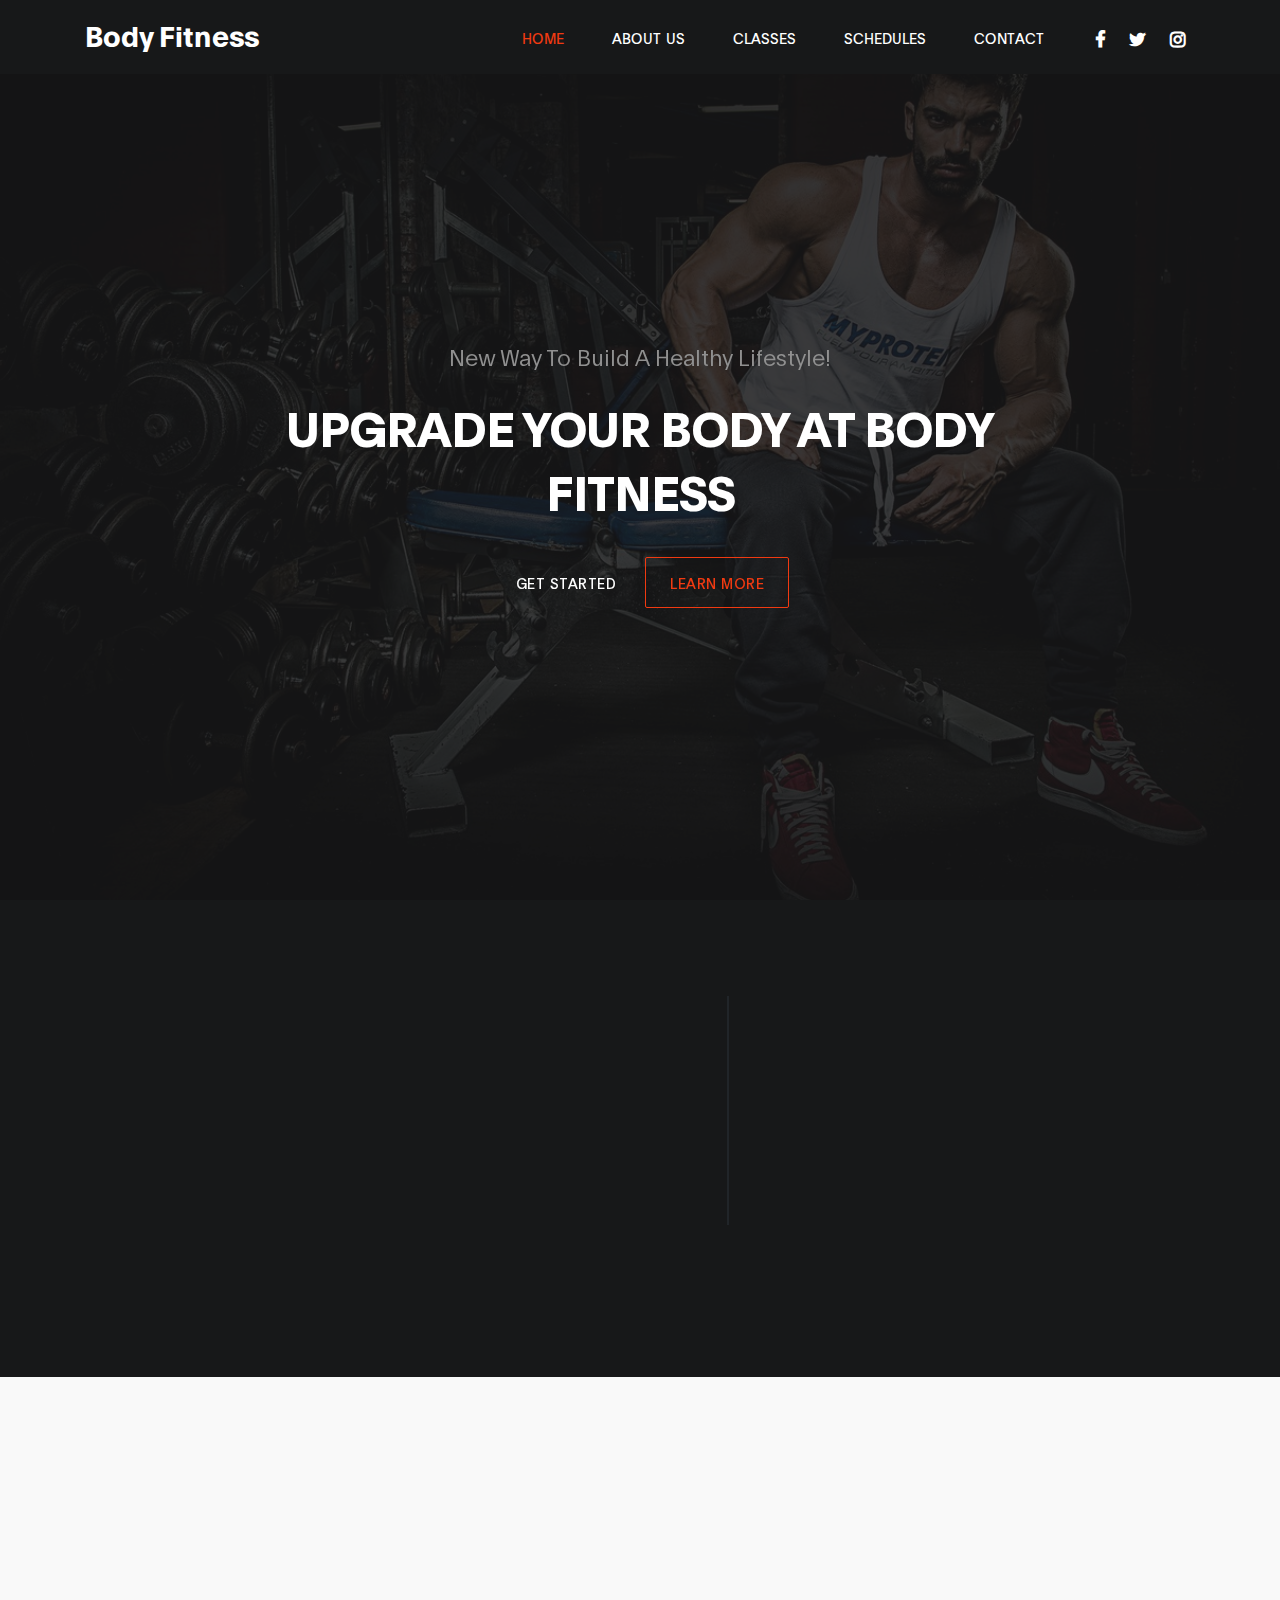
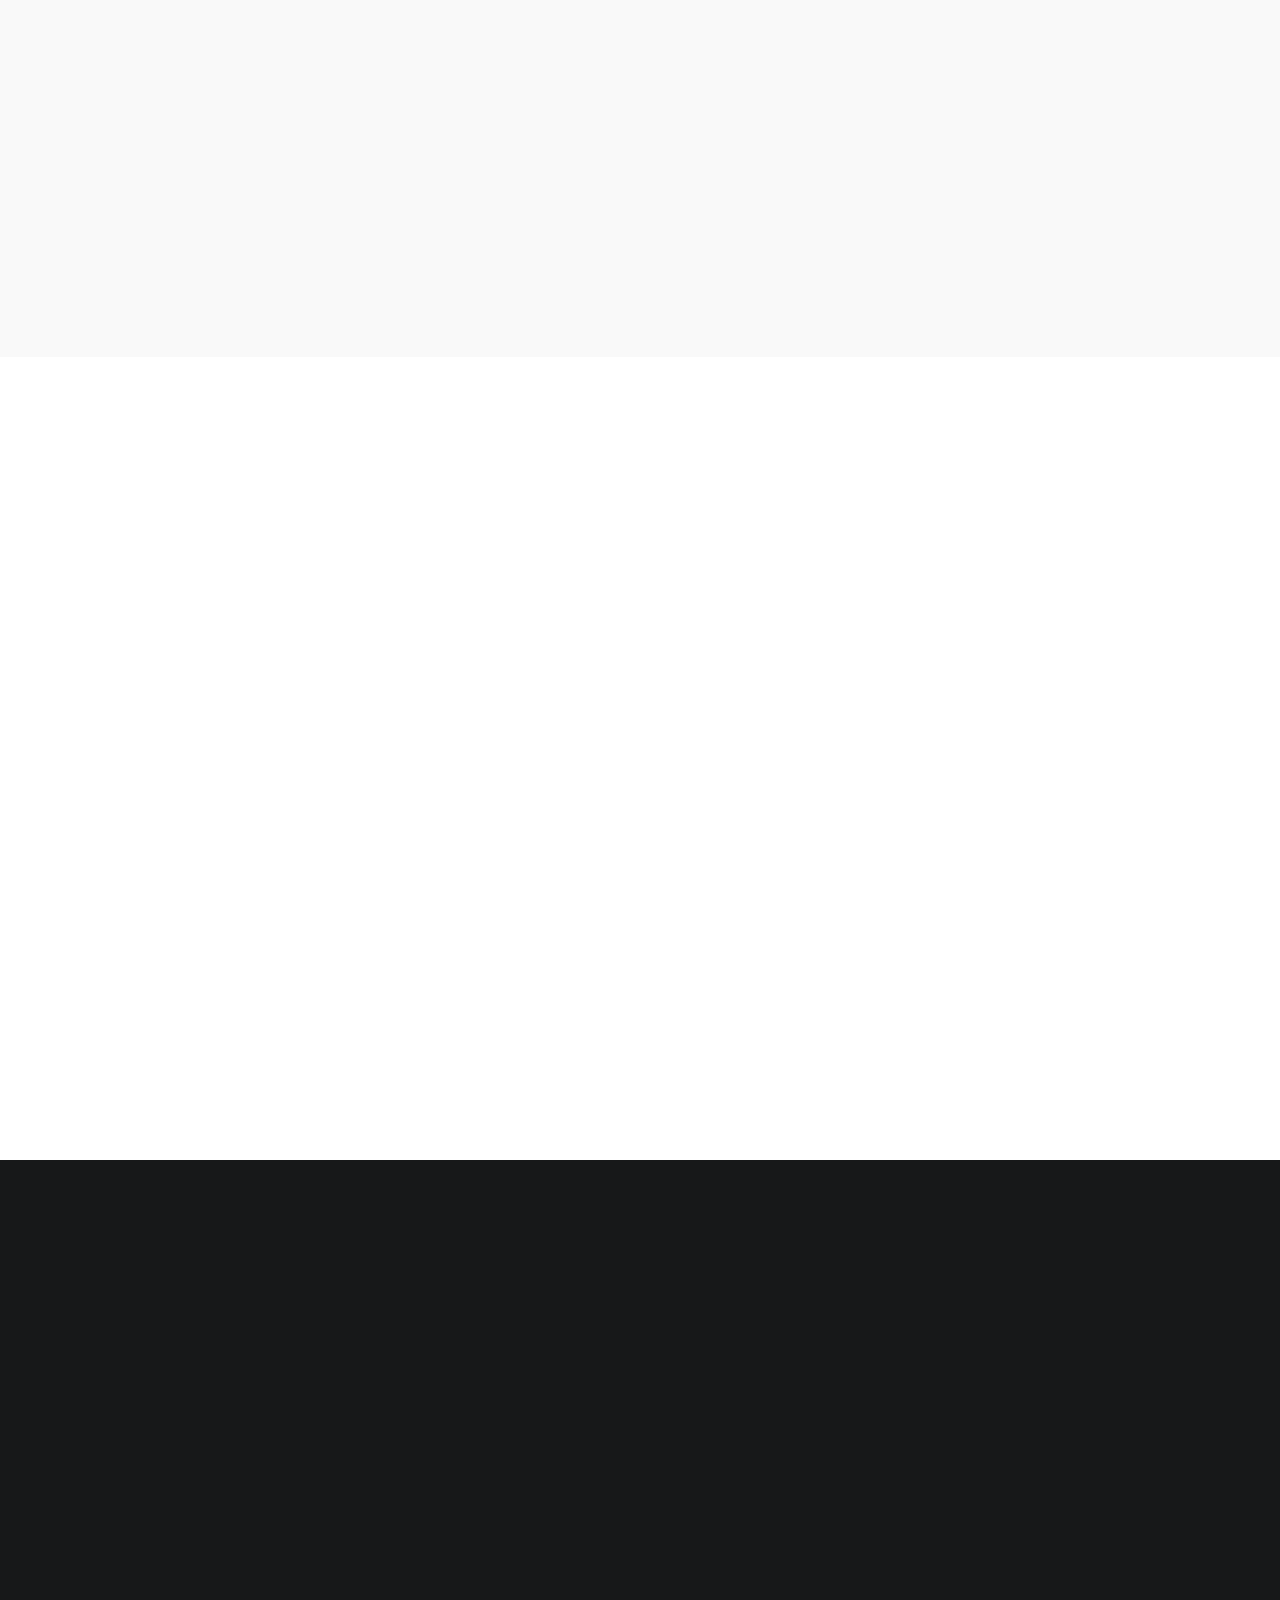
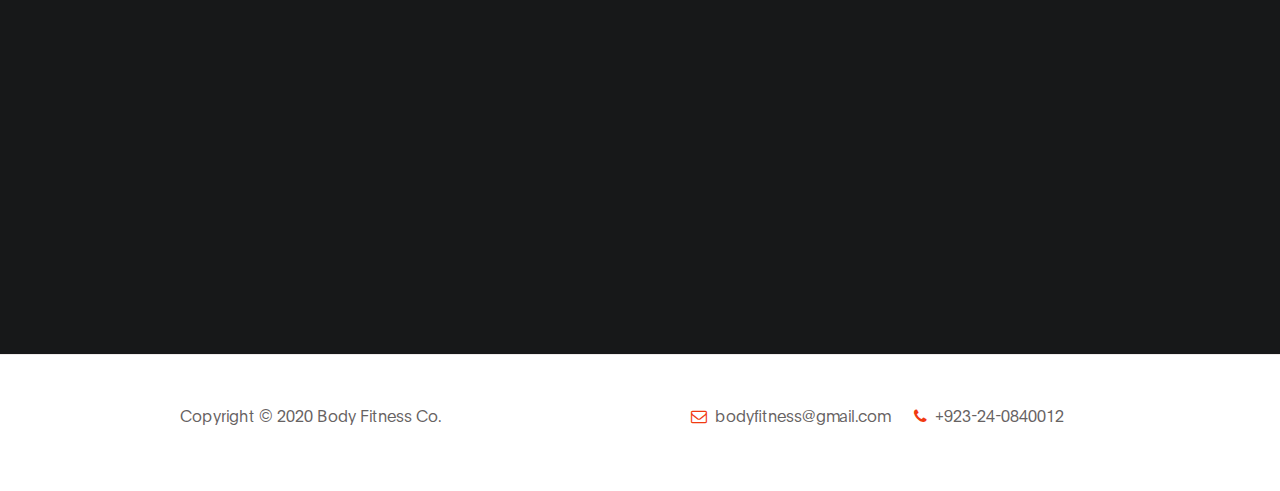
<file: index.html>
<!DOCTYPE html>
<html lang="en">
<head>

     <title>Body Fitness </title>

     <meta charset="UTF-8">
     <meta http-equiv="X-UA-Compatible" content="IE=Edge">
     <meta name="description" content="">
     <meta name="keywords" content="">
     <meta name="author" content="">
     <meta name="viewport" content="width=device-width, initial-scale=1, maximum-scale=1">

     <link rel="stylesheet" href="css/bootstrap.min.css">
     <link rel="stylesheet" href="css/font-awesome.min.css">
     <link rel="stylesheet" href="css/aos.css">

     <!-- MAIN CSS -->
     <link rel="stylesheet" href="css/tooplate-gymso-style.css">

</head>
<body data-spy="scroll" data-target="#navbarNav" data-offset="50">

    <!-- MENU BAR -->
    <nav class="navbar navbar-expand-lg fixed-top">
        <div class="container">

            <a class="navbar-brand" href="index.html">Body Fitness</a>

            <button class="navbar-toggler" type="button" data-toggle="collapse" data-target="#navbarNav" aria-controls="navbarNav" aria-expanded="false"
                aria-label="Toggle navigation">
                <span class="navbar-toggler-icon"></span>
            </button>

            <div class="collapse navbar-collapse" id="navbarNav">
                <ul class="navbar-nav ml-lg-auto">
                    <li class="nav-item">
                        <a href="#home" class="nav-link smoothScroll">Home</a>
                    </li>

                    <li class="nav-item">
                        <a href="#about" class="nav-link smoothScroll">About Us</a>
                    </li>

                    <li class="nav-item">
                        <a href="#class" class="nav-link smoothScroll">Classes</a>
                    </li>

                    <li class="nav-item">
                        <a href="#schedule" class="nav-link smoothScroll">Schedules</a>
                    </li>

                    <li class="nav-item">
                        <a href="contact.html" class="nav-link smoothScroll">Contact</a>
                    </li>
                </ul>

                <ul class="social-icon ml-lg-3">
                    <li><a href="https://fb.com/bodyshape" class="fa fa-facebook"></a></li>
                    <li><a href="#" class="fa fa-twitter"></a></li>
                    <li><a href="#" class="fa fa-instagram"></a></li>
                </ul>
            </div>

        </div>
    </nav>


     <!-- HERO -->
     <section class="hero d-flex flex-column justify-content-center align-items-center" id="home">

            <div class="bg-overlay"></div>

               <div class="container">
                    <div class="row">

                         <div class="col-lg-8 col-md-10 mx-auto col-12">
                              <div class="hero-text mt-5 text-center">

                                    <h6 data-aos="fade-up" data-aos-delay="300">New Way To Build A Healthy Lifestyle!</h6>

                                    <h1 class="text-white" data-aos="fade-up" data-aos-delay="500">Upgrade your body at Body Fitness</h1>

                                    <a href="#feature" class="btn custom-btn mt-3" data-aos="fade-up" data-aos-delay="600">Get started</a>

                                    <a href="#about" class="btn custom-btn bordered mt-3" data-aos="fade-up" data-aos-delay="700">Learn more</a>
                                   
                              </div>
                         </div>

                    </div>
               </div>
     </section>


     <section class="feature" id="feature">
        <div class="container">
            <div class="row">

                <div class="d-flex flex-column justify-content-center ml-lg-auto mr-lg-5 col-lg-5 col-md-6 col-12">
                    <h2 class="mb-3 text-white" data-aos="fade-up">New to the Body Fitness?</h2>

                    <h6 class="mb-4 text-white" data-aos="fade-up">Your membership is up to 1 month FREE (5000 PKR per month)</h6>

                    <p data-aos="fade-up" data-aos-delay="200">Body Fitness features the best state-of-the-art strength and cardio equipment, and personal training classes that get you on track when you're not.</p>

                    <a href="#" class="btn custom-btn bg-color mt-3" data-aos="fade-up" data-aos-delay="300" data-toggle="modal" data-target="#membershipForm">Become a member today</a>
                </div>

                <div class="mr-lg-auto mt-3 col-lg-4 col-md-6 col-12">
                     <div class="about-working-hours">
                          <div>

                                <h2 class="mb-4 text-white" data-aos="fade-up" data-aos-delay="500">Working hours</h2>

                               <strong class="d-block" data-aos="fade-up" data-aos-delay="600">Sunday : Closed</strong>

                               <strong class="mt-3 d-block" data-aos="fade-up" data-aos-delay="700">Monday - Friday</strong>

                                <p data-aos="fade-up" data-aos-delay="800">7:00 AM - 10:00 PM</p>

                                <strong class="mt-3 d-block" data-aos="fade-up" data-aos-delay="700">Saturday</strong>

                                <p data-aos="fade-up" data-aos-delay="800">6:00 AM - 4:00 PM</p>
                               </div>
                          </div>
                     </div>
                </div>

            </div>
        </div>
    </section>


     <!-- ABOUT -->
     <section class="about section" id="about">
               <div class="container">
                    <div class="row">

                            <div class="mt-lg-5 mb-lg-0 mb-4 col-lg-5 col-md-10 mx-auto col-12">
                                <h2 class="mb-4" data-aos="fade-up" data-aos-delay="300">Hello, we are Body Fitness</h2>

                                <p data-aos="fade-up" data-aos-delay="400">We Body Fitness features you best environment with all facilities which enables your body to be healthy and fit.</p>

                                <p data-aos="fade-up" data-aos-delay="500">If you have any query regarding our gym environment and facilities, Do Contact us immediately. Thank you !</p>

                            </div>

                            <div class="ml-lg-auto col-lg-3 col-md-6 col-12" data-aos="fade-up" data-aos-delay="700">
                                <div class="team-thumb">
                                    <img src="images/team/team-image.jpg" class="img-fluid" alt="Trainer">

                                    <div class="team-info d-flex flex-column">

                                        <h3>Maryam</h3>
                                        <span>Yoga Instructor</span>

                                        <ul class="social-icon mt-3">
                                            <li><a href="#" class="fa fa-twitter"></a></li>
                                            <li><a href="#" class="fa fa-instagram"></a></li>
                                        </ul>
                                    </div>
                                </div>
                            </div>

                            <div class="mr-lg-auto mt-5 mt-lg-0 mt-md-0 col-lg-3 col-md-6 col-12" data-aos="fade-up" data-aos-delay="800">
                                <div class="team-thumb">
                                    <img src="images/team/team-image01.jpg" class="img-fluid" alt="Trainer">

                                    <div class="team-info d-flex flex-column">

                                        <h3>Ahmed</h3>
                                        <span>Body trainer</span>

                                        <ul class="social-icon mt-3">
                                            <li><a href="#" class="fa fa-instagram"></a></li>
                                            <li><a href="#" class="fa fa-facebook"></a></li>
                                        </ul>
                                    </div>
                                </div>
                            </div>

                    </div>
               </div>
     </section>


     <!-- CLASS -->
     <section class="class section" id="class">
               <div class="container">
                    <div class="row">

                            <div class="col-lg-12 col-12 text-center mb-5">
                                <h6 data-aos="fade-up">Get A Perfect Body</h6>

                                <h2 data-aos="fade-up" data-aos-delay="200">Our Training Classes</h2>
                             </div>

                            <div class="col-lg-4 col-md-6 col-12" data-aos="fade-up" data-aos-delay="400">
                                <div class="class-thumb">
                                    <img src="images/class/yoga-class.jpg" class="img-fluid" alt="Class">

                                    <div class="class-info">
                                        <h3 class="mb-1">Yoga</h3>

                                        <span><strong>Trained by</strong> - Maryam</span>

                                        <span class="class-price">2000PR</span>

                                        <p class="mt-3">Yoga relaxes your mind.</p>
                                    </div>
                                </div>
                            </div>

                            <div class="mt-5 mt-lg-0 mt-md-0 col-lg-4 col-md-6 col-12" data-aos="fade-up" data-aos-delay="500">
                                <div class="class-thumb">
                                    <img src="images/class/crossfit-class.jpg" class="img-fluid" alt="Class">

                                    <div class="class-info">
                                        <h3 class="mb-1">Aerobic</h3>

                                        <span><strong>Trained by</strong> - Ayesha</span>

                                        <span class="class-price">2000PR</span>

                                        <p class="mt-3">Aerobics improves cardiovascular efficiency</p>
                                    </div>
                                </div>
                            </div>

                            <div class="mt-5 mt-lg-0 col-lg-4 col-md-6 col-12" data-aos="fade-up" data-aos-delay="600">
                                <div class="class-thumb">
                                    <img src="images/class/cardio-class.jpg" class="img-fluid" alt="Class">

                                    <div class="class-info">
                                        <h3 class="mb-1">Cardio</h3>

                                        <span><strong>Trained by</strong> - Saif</span>

                                        <span class="class-price">1000PR</span>

                                        <p class="mt-3">Cardio helps regulating blood sugar and reduces asthma symptoms.</p>
                                    </div>
                                </div>
                            </div>

                    </div>
               </div>
     </section>


     <!-- SCHEDULE -->
     <section class="schedule section" id="schedule">
               <div class="container">
                    <div class="row">

                            <div class="col-lg-12 col-12 text-center">
                                <h6 data-aos="fade-up">Our Weekly GYM Schedule</h6>

                                <h2 class="text-white" data-aos="fade-up" data-aos-delay="200">Workout Timetable</h2>
                             </div>

                             <div class="col-lg-12 py-5 col-md-12 col-12">
                                 <table class="table table-bordered table-responsive schedule-table" data-aos="fade-up" data-aos-delay="300">

                                     <thead class="thead-light">
                                         <th><i class="fa fa-calendar"></i></th>
                                         <th>Mon</th>
                                         <th>Tue</th>
                                         <th>Wed</th>
                                         <th>Thu</th>
                                         <th>Fri</th>
                                         <th>Sat</th>
                                     </thead>

                                     <tbody>
                                         <tr>
                                            <td><small>7:00 am</small></td>
                                            <td>
                                                <strong>Cardio</strong>
                                                <span>7:00 am - 9:00 am</span>
                                            </td>
                                            <td>
                                                <strong>Power Fitness</strong>
                                                <span>7:00 am - 9:00 am</span>
                                            </td>
                                            <td></td>
                                            <td></td>
                                            <td>
                                                <strong>Yoga Section</strong>
                                                <span>7:00 am - 9:00 am</span>
                                            </td>
                                         </tr>

                                         <tr>
                                            <td><small>9:00 am</small></td>
                                            <td></td>
                                            <td></td>
                                            <td>
                                                <strong>Boxing</strong>
                                                <span>8:00 am - 9:00 am</span>
                                            </td>
                                            <td>
                                                <strong>Aerobic</strong>
                                                <span>8:00 am - 9:00 am</span>
                                            </td>
                                            <td></td>
                                            <td>
                                                <strong>Cardio</strong>
                                                <span>8:00 am - 9:00 am</span>
                                            </td>
                                         </tr>

                                         <tr>
                                            <td><small>11:00 am</small></td>
                                            <td></td>
                                            <td>
                                                <strong>Boxing</strong>
                                                <span>11:00 am - 2:00 pm</span>
                                            </td>
                                            <td>
                                                <strong>Aerobic</strong>
                                                <span>11:30 am - 3:30 pm</span>
                                            </td>
                                            <td></td>
                                            <td>
                                                <strong>Body work</strong>
                                                <span>11:50 am - 5:20 pm</span>
                                            </td>
                                         </tr>

                                         <tr>
                                            <td><small>2:00 pm</small></td>
                                            <td>
                                                <strong>Boxing</strong>
                                                <span>2:00 pm - 4:00 pm</span>
                                            </td>
                                            <td>
                                                <strong>Power lifting</strong>
                                                <span>3:00 pm - 6:00 pm</span>
                                            </td>
                                            <td></td>
                                            <td>
                                                <strong>Cardio</strong>
                                                <span>6:00 pm - 9:00 pm</span>
                                            </td>
                                            <td></td>
                                            <td>
                                                <strong>Crossfit</strong>
                                                <span>5:00 pm - 7:00 pm</span>
                                            </td>
                                         </tr>
                                     </tbody>
                                 </table>
                             </div>

                    </div>
               </div>
     </section>


     


     <!-- FOOTER -->
     <footer class="site-footer">
          <div class="container">
               <div class="row">

                    <div class="ml-auto col-lg-4 col-md-5">
                        <p class="copyright-text">Copyright &copy; 2020 Body Fitness Co.
                        
                        </p>
                    </div>

                    <div class="d-flex justify-content-center mx-auto col-lg-5 col-md-7 col-12">
                        <p class="mr-4">
                            <i class="fa fa-envelope-o mr-1"></i>
                            <a href="#">bodyfitness@gmail.com</a>
                        </p>

                        <p><i class="fa fa-phone mr-1"></i> +923-24-0840012</p>
                    </div>
                    
               </div>
          </div>
     </footer>

    <!-- Modal -->
    <div class="modal fade" id="membershipForm" tabindex="-1" role="dialog" aria-labelledby="membershipFormLabel" aria-hidden="true">
      <div class="modal-dialog" role="document">

        <div class="modal-content">
          <div class="modal-header">

            <h2 class="modal-title" id="membershipFormLabel">Membership Form</h2>

            <button type="button" class="close" data-dismiss="modal" aria-label="Close">
              <span aria-hidden="true">&times;</span>
            </button>
          </div>

          <div class="modal-body">
            <form class="membership-form webform" role="form">
                <input type="text" class="form-control" name="cf-name" placeholder="Wahaj Aslam">

                <input type="email" class="form-control" name="cf-email" placeholder="wahajaslam@gmail.com">

                <input type="tel" class="form-control" name="cf-phone" placeholder="123-456-7890" pattern="[0-9]{3}-[0-9]{3}-[0-9]{4}" required>

                <textarea class="form-control" rows="3" name="cf-message" placeholder="Additional Message"></textarea>

                <button type="submit" class="form-control" id="submit-button" name="submit">Submit Button</button>

                <div class="custom-control custom-checkbox">
                    <input type="checkbox" class="custom-control-input" id="signup-agree">
                    <label class="custom-control-label text-small text-muted" for="signup-agree">I agree to the <a href="#">Terms &amp;Conditions</a>
                    </label>
                </div>
            </form>
          </div>

          <div class="modal-footer"></div>

        </div>
      </div>
    </div>

     <!-- SCRIPTS -->
     <script src="js/jquery.min.js"></script>
     <script src="js/bootstrap.min.js"></script>
     <script src="js/aos.js"></script>
     <script src="js/smoothscroll.js"></script>
     <script src="js/custom.js"></script>

</body>
</html>
</file>
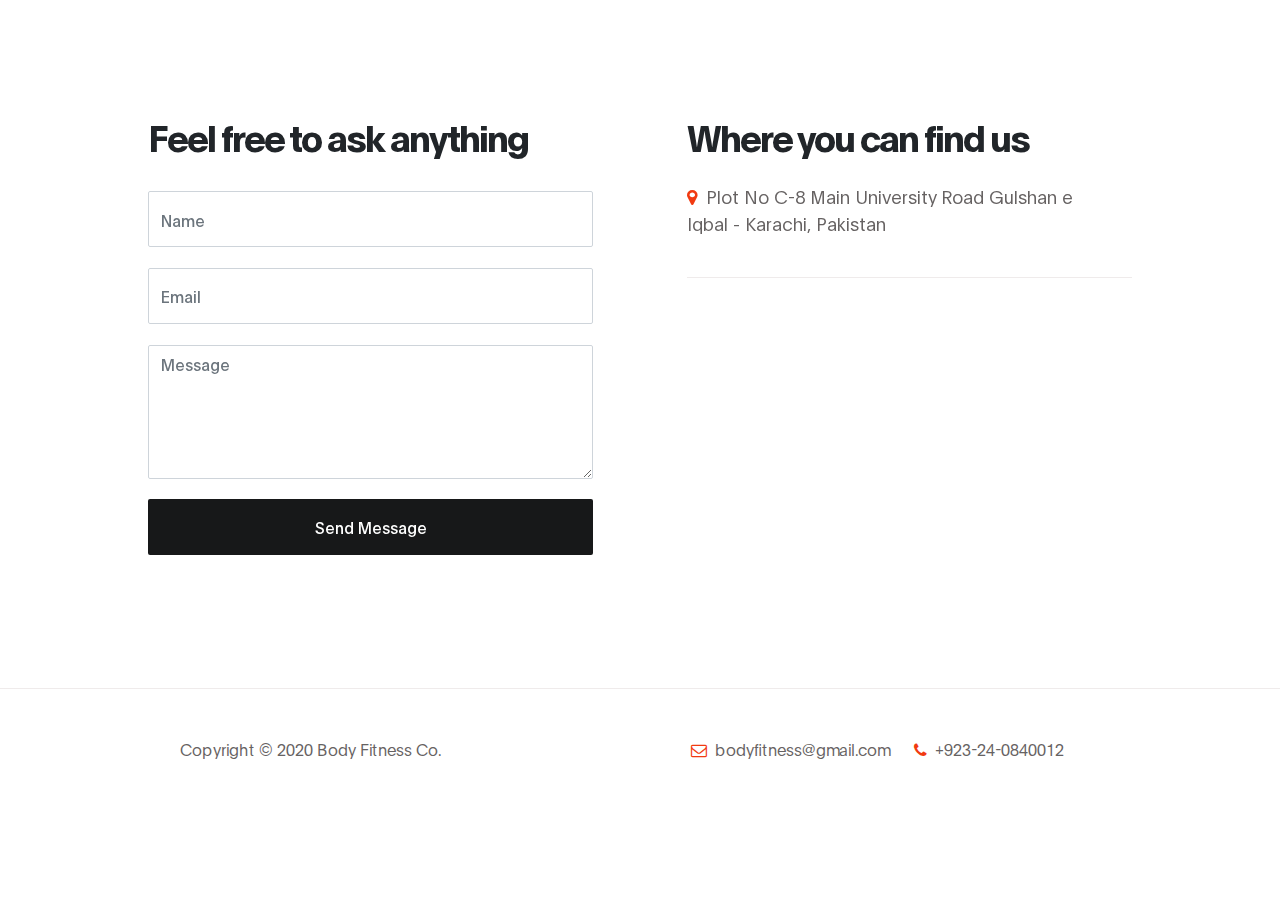
<file: contact.html>
<!-- CONTACT -->
 <head>

    <title>Body Fitness</title>

    <meta charset="UTF-8">
    <meta http-equiv="X-UA-Compatible" content="IE=Edge">
    <meta name="description" content="">
    <meta name="keywords" content="">
    <meta name="author" content="">
    <meta name="viewport" content="width=device-width, initial-scale=1, maximum-scale=1">

    <link rel="stylesheet" href="css/bootstrap.min.css">
    <link rel="stylesheet" href="css/font-awesome.min.css">
    <link rel="stylesheet" href="css/aos.css">

    
    <link rel="stylesheet" href="css/tooplate-gymso-style.css">

</head>
 <body>
 <section class="contact section" id="contact">
    <div class="container">
         <div class="row">

              <div class="ml-auto col-lg-5 col-md-6 col-12">
                  <h2 class="mb-4 pb-2" data-aos="fade-up" data-aos-delay="200">Feel free to ask anything</h2>

                  <form action="#" method="post" class="contact-form webform" data-aos="fade-up" data-aos-delay="400" role="form">
                      <input type="text" class="form-control" name="cf-name" placeholder="Name">

                      <input type="email" class="form-control" name="cf-email" placeholder="Email">

                      <textarea class="form-control" rows="5" name="cf-message" placeholder="Message"></textarea>

                      <button type="submit" class="form-control" id="submit-button" name="submit">Send Message</button>
                  </form>
              </div>

              <div class="mx-auto mt-4 mt-lg-0 mt-md-0 col-lg-5 col-md-6 col-12">
                  <h2 class="mb-4" data-aos="fade-up" data-aos-delay="600">Where you can <span>find us</span></h2>

                  <p data-aos="fade-up" data-aos-delay="800"><i class="fa fa-map-marker mr-1"></i> Plot No C-8 Main University Road Gulshan e Iqbal - Karachi, Pakistan</p>

                  <div class="google-map" data-aos="fade-up" data-aos-delay="900">
                    <iframe src="https://www.google.com/maps/embed?pb=!1m18!1m12!1m3!1d3618.6024062452816!2d67.08645961447854!3d24.911540149344685!2m3!1f0!2f0!3f0!3m2!1i1024!2i768!4f13.1!3m3!1m2!1s0x3eb338d9fe623b5d%3A0x20a2fba6329c561c!2sUniversity%20Rd%2C%20Block%209%20Gulshan-e-Iqbal%2C%20Karachi%2C%20Karachi%20City%2C%20Sindh%2C%20Pakistan!5e0!3m2!1sen!2s!4v1603796740541!5m2!1sen!2s" width="1920" height="250" frameborder="0" style=" border:0;" allowfullscreen=""></iframe>
                  </div>
              </div>
              
         </div>
    </div>
</section>


<!-- FOOTER -->
<footer class="site-footer">
    <div class="container">
         <div class="row">

              <div class="ml-auto col-lg-4 col-md-5">
                  <p class="copyright-text">Copyright &copy; 2020 Body Fitness Co.
                  
                  </p>
              </div>

              <div class="d-flex justify-content-center mx-auto col-lg-5 col-md-7 col-12">
                  <p class="mr-4">
                      <i class="fa fa-envelope-o mr-1"></i>
                      <a href="#">bodyfitness@gmail.com</a>
                  </p>

                  <p><i class="fa fa-phone mr-1"></i> +923-24-0840012</p>
              </div>
              
         </div>
    </div>
</footer>


 <!-- SCRIPTS -->
 <script src="js/jquery.min.js"></script>
 <script src="js/bootstrap.min.js"></script>
 <script src="js/aos.js"></script>
 <script src="js/smoothscroll.js"></script>
 <script src="js/custom.js"></script>
</body>
</file>
<file: css/tooplate-gymso-style.css>
/*

Body Fitness



*/

  @font-face {
      font-family: 'Plain';
      src: url('../fonts/Plain-Regular.woff2') format('woff2'),
          url('../fonts/Plain-Regular.woff') format('woff');
      font-weight: normal;
      font-style: normal;
  }

  @font-face {
      font-family: 'Plain';
      src: url('../fonts/Plain-Light.woff2') format('woff2'),
          url('../fonts/Plain-Light.woff') format('woff');
      font-weight: 300;
      font-style: normal;
  }

  @font-face {
      font-family: 'Plain';
      src: url('../fonts/Plain-Bold.woff2') format('woff2'),
          url('../fonts/Plain-Bold.woff') format('woff');
      font-weight: bold;
      font-style: normal;
  }

  :root {
    --primary-color:        #f13a11;
    --white-color:          #ffffff;
    --dark-color:           #171819;
    --about-bg-color:       #f9f9f9;

    --gray-color:           #909090;
    --link-color:           #404040;
    --p-color:              #666262;

    --base-font-family:     'Plain', sans-serif;
    --font-weight-bold:     bold;
    --font-weight-normal:   normal;
    --font-weight-light:    300;
    --font-weight-thin:     100;

    --h1-font-size:         48px;
    --h2-font-size:         36px;
    --h3-font-size:         28px;
    --h4-font-size:         24px;
    --h5-font-size:         22px;
    --h6-font-size:         22px;
    --p-font-size:          18px;
    --base-font-size:       16px;
    --menu-font-size:       14px;

    --border-radius-large:  100%;
    --border-radius-small:  2px;
  }


  body {
    background: var(--white-color);
    font-family: var(--base-font-family);
  }


  /*---------------------------------------
     TYPOGRAPHY              
  -----------------------------------------*/

  h1,h2,h3,h4,h5,h6 {
    font-weight: var(--font-weight-thin);
    line-height: normal;
  }

  h1 {
    font-size: var(--h1-font-size);
    font-weight: var(--font-weight-bold);
    letter-spacing: -1px;
    text-transform: uppercase;
    margin: 20px 0;
  }

  h2 {
    font-size: var(--h2-font-size);
    font-weight: var(--font-weight-bold);
    letter-spacing: -2px;
  }

  h3 {
    font-size: var(--h3-font-size);
    font-weight: var(--font-weight-bold);
    letter-spacing: -1px;
    margin: 0;
  }

  h4 {
    font-size: var(--h4-font-size);
  }

  h5 {
    font-size: var(--h5-font-size);
  }

  h6 {
    color: var(--gray-color);
    font-size: var(--h6-font-size);
    line-height: inherit;
    margin: 0;
  }

  p {
    color: var(--p-color);
    font-size: var(--p-font-size);
    font-weight: var(--font-weight-light);
    line-height: 1.5em;
  }

  b, 
  strong {
    font-weight: var(--font-weight-bold);
    letter-spacing: 0;
  }

  .section {
    padding: 7rem 0;
  }


  /* BUTTON */

  .custom-btn {
    background: transparent;
    border-radius: var(--border-radius-small);
    padding: 14px 24px;
    color: var(--white-color);
    font-size: var(--menu-font-size);
    font-weight: var(--font-weight-normal);
    text-transform: uppercase;
    letter-spacing: 0.5px;
    white-space: nowrap;
    transition: all 0.3s ease;
  }

  .custom-btn:hover {
    color: var(--primary-color);
  }

  .custom-btn:focus {
    box-shadow: none;
  }

  .custom-btn.bordered:hover,
  .custom-btn.bordered:focus,

  .custom-btn.bg-color:hover,
  .custom-btn.bg-color:focus {
    background: var(--white-color);
    border-color: transparent;
    color: var(--primary-color);
  }

  .bordered {
    border: 1px solid var(--primary-color);
    color: var(--primary-color);
  }

  .bg-color {
    background: var(--primary-color);
    color: var(--white-color);
  }



  /*---------------------------------------
     GENERAL               
  -----------------------------------------*/

  * {
    -webkit-box-sizing: border-box;
    -moz-box-sizing: border-box;
    box-sizing: border-box;
  }

  *::before,
  *::after {
    -webkit-box-sizing: border-box;
    -moz-box-sizing: border-box;
    box-sizing: border-box;
  }

  a {
    color: var(--link-color);
    font-weight: normal;
    text-decoration: none;
    transition: all 0.3s ease;
  }

  a:hover, 
  a:active, 
  a:focus {
    color: var(--primary-color);
    outline: none;
    text-decoration: none;
  }


  /* BG OVERLAY */

  .bg-overlay {
    background: var(--dark-color);
    position: absolute;
    top: 0;
    right: 0;
    bottom: 0;
    left: 0;
    width: 100%;
    height: 100%;
    opacity: 0.85;
  }


  /*---------------------------------------
     MODAL              
  -----------------------------------------*/

  .modal-content {
    padding: 2rem 3rem;
  }

  .modal-header,
  .modal-body,
  .modal-footer {
    border: 0;
    padding: 0;
  }

  .membership-form a {
    color: var(--primary-color);
  }


  /*---------------------------------------
    FEATURE          
  -----------------------------------------*/

  .feature {
    background: var(--dark-color);
    padding: 5rem 0;
  }


  /*---------------------------------------
     MENU             
  -----------------------------------------*/

  .navbar {
    background: var(--dark-color);
    padding: 1rem;
  }

  .navbar-expand-lg .navbar-nav .nav-link {
    padding-right: 1.5rem;
    padding-left: 1.5rem;
  }

  .navbar-brand {
    color: var(--white-color);
    font-size: var(--h3-font-size);
    font-weight: var(--font-weight-bold);
    line-height: normal;
    padding-top: 0;
  }

  .nav-item .nav-link {
    display: block;
    color: var(--white-color);
    font-size: var(--menu-font-size);
    font-weight: var(--font-weight-normal);
    text-transform: uppercase;
    padding: 2px 6px;
  }

  .nav-item .nav-link.active,
  .nav-item .nav-link:hover {
    color: var(--primary-color);
  }

  .navbar .social-icon li a {
    color: var(--white-color);
  }

  .navbar-toggler {
    border: 0;
    padding: 0;
    cursor: pointer;
    margin: 0 10px 0 0;
    width: 30px;
    height: 35px;
    outline: none;
  }

  .navbar-toggler:focus {
    outline: none;
  }

  .navbar-toggler[aria-expanded="true"] .navbar-toggler-icon {
    background: transparent;
  }

  .navbar-toggler[aria-expanded="true"] .navbar-toggler-icon::before,
  .navbar-toggler[aria-expanded="true"] .navbar-toggler-icon::after {
    transition: top 300ms 50ms ease, -webkit-transform 300ms 350ms ease;
    transition: top 300ms 50ms ease, transform 300ms 350ms ease;
    transition: top 300ms 50ms ease, transform 300ms 350ms ease, -webkit-transform 300ms 350ms ease;
    top: 0;
  }

  .navbar-toggler[aria-expanded="true"] .navbar-toggler-icon::before {
    transform: rotate(45deg);
  }

  .navbar-toggler[aria-expanded="true"] .navbar-toggler-icon::after {
    transform: rotate(-45deg);
  }

  .navbar-toggler .navbar-toggler-icon {
    background: var(--primary-color);
    transition: background 10ms 300ms ease;
    display: block;
    width: 30px;
    height: 2px;
    position: relative;
  }

  .navbar-toggler .navbar-toggler-icon::before,
  .navbar-toggler .navbar-toggler-icon::after {
    transition: top 300ms 350ms ease, -webkit-transform 300ms 50ms ease;
    transition: top 300ms 350ms ease, transform 300ms 50ms ease;
    transition: top 300ms 350ms ease, transform 300ms 50ms ease, -webkit-transform 300ms 50ms ease;
    position: absolute;
    right: 0;
    left: 0;
    background: var(--primary-color);
    width: 30px;
    height: 2px;
    content: '';
  }

  .navbar-toggler .navbar-toggler-icon::before {
    top: -8px;
  }

  .navbar-toggler .navbar-toggler-icon::after {
    top: 8px;
  }

  /*---------------------------------------
     HERO              
  -----------------------------------------*/

  .hero {
    background-image: url('../images/hero-bg.jpg');
    background-size: cover;
    background-position: top;
    background-repeat: no-repeat;
    vertical-align: middle;
    min-height: 100vh;
    position: relative;
  }


  /*---------------------------------------
     CLASS               
  -----------------------------------------*/

  .class-info {
    background: var(--white-color);
    box-shadow: 6px 0 38px rgba(20,20,20,0.10);
    border-radius: 0 0 2px 2px;
    padding: 1rem 2rem;
    position: relative;
  }

  .class-info img {
    border-radius: 2px 2px 0 0;
  }

  .class-info strong {
    color: var(--gray-color);
  }

  .class-price {
    background: var(--primary-color);
    border-radius: var(--border-radius-large);
    color: var(--white-color);
    font-weight: var(--font-weight-bold);
    display: block;
    position: absolute;
    top: 2rem;
    right: 2rem;
    width: 3.5rem;
    height: 3.5rem;
    line-height: 3.5rem;
    text-align: center;
  }


  /*---------------------------------------
     SCHEDULE             
  -----------------------------------------*/

  .schedule {
    background: var(--dark-color);
  }

  .schedule-table {
    display: table;
    border: 0;
    text-align: center;
  }

  .schedule-table strong,
  .schedule-table span {
    display: block;
    text-align: center;
  }

  .schedule-table strong {
    color: var(--white-color);
  }

  .schedule-table span {
    color: var(--gray-color);
  }

  .schedule-table span,
  .schedule-table small {
    font-size: var(--menu-font-size);
    text-transform: uppercase;
  }

  .schedule-table small {
    position: relative;
    top: 10px;
  }

  .table .thead-light th,
  .schedule-table tr td:first-child {
    background: var(--primary-color);
    border: 1px solid #212122;
    color: var(--white-color);
  }

  .schedule-table .thead-light th {
    border-bottom: 0;
    text-transform: uppercase;
  }

  .table-bordered td, 
  .table-bordered th {
    border: 1px solid #212122;
  }

  .table-bordered td {
    padding-bottom: 22px;
  }

  .table td, .table th {
    padding: 1rem;
  }


  /*---------------------------------------
      ABOUT & TEAM            
  -----------------------------------------*/

  .about {
    background: var(--about-bg-color);
  }

  .about-working-hours {
    border-left: 2px solid;
    padding-left: 3.5rem;
  }

  .about-working-hours strong {
    color: var(--white-color);
    opacity: 0.85;
  }

  .team-thumb {
    position: relative;
  }

  .team-info {
    background: var(--white-color);
    border-radius: 0 0 2px 2px;
    box-shadow: 6px 0 38px rgba(20,20,20,0.10);
    padding: 20px;
    position: relative;
  }

  .team-info span {
    font-weight: var(--font-weight-light);
    opacity: 0.85;
  }

  .team-info .social-icon {
    position: absolute;
    top: 10px;
    right: 20px;
  }

  .team-info .social-icon li {
    display: block;
  }


  /*---------------------------------------
     CONTACT              
  -----------------------------------------*/

  .webform input,
  button#submit-button {
    height: calc(2.25rem + 20px);
  }

  .form-control {
    border-radius: var(--border-radius-small);
    margin: 1.3rem 0;
  }

  .form-control:focus {
    box-shadow: none;
    border-color: var(--dark-color);
  }

  button#submit-button {
    background: var(--dark-color);
    border-color: transparent;
    color: var(--white-color);
    cursor: pointer;
    transition: all 0.3s ease;
  }

  button#submit-button:hover {
    background: var(--primary-color);
  }

  .contact h2 + p {
    max-width: 90%;
  }

  .google-map {
    border-top: 1px solid #efebeb;
    margin-top: 2.5rem;
    padding-top: 2.5rem;
  }

  .google-map iframe {
    width: 100%;
  }


  /*---------------------------------------
     FOOTER              
  -----------------------------------------*/

  .site-footer {
    border-top: 1px solid #efebeb;
    padding: 3rem 0;
  }

  .site-footer a {
    color: var(--p-color);
    font-weight: var(--font-weight-light);
  }

  .site-footer p {
    font-size: var(--base-font-size);
  }

  .contact .fa,
  .site-footer .fa {
    color: var(--primary-color);
  }


  /*---------------------------------------
     SOCIAL ICON              
  -----------------------------------------*/

  .social-icon {
    position: relative;
    padding: 0;
    margin: 5px 0 0 0;
  }

  .social-icon li {
    display: inline-block;
    list-style: none;
  }

  .social-icon li a {
    text-decoration: none;
    display: inline-block;
    color: var(--p-color);
    font-size: var(--p-font-size);
    font-weight: var(--font-weight-bold);
    margin: 5px 10px;
    text-align: center;
  }

  .social-icon li a:hover {
    color: var(--primary-color);
  }


  /*---------------------------------------
     RESPONSIVE STYLES              
  -----------------------------------------*/

  @media screen and (max-width: 992px) {

    .section {
      padding: 5rem 0;
    }

    .nav-item .nav-link {
      padding: 6px;
    }

    .navbar .social-icon {
      margin-top: 22px;
    }

    .navbar-collapse,
    .site-footer {
      text-align: center;
    }

    .schedule-table {
      display: block;
    }

    .modal-content {
      padding: 2rem;
    }
  }

  @media screen and (max-width: 767px) {

    h1 {
      font-size: 38px;
    }

    .about-working-hours {
      border-left: 0;
      padding: 22px 0 0 0;
    }

    .contact h2 span {
      display: block;
    }
  }
</file>
